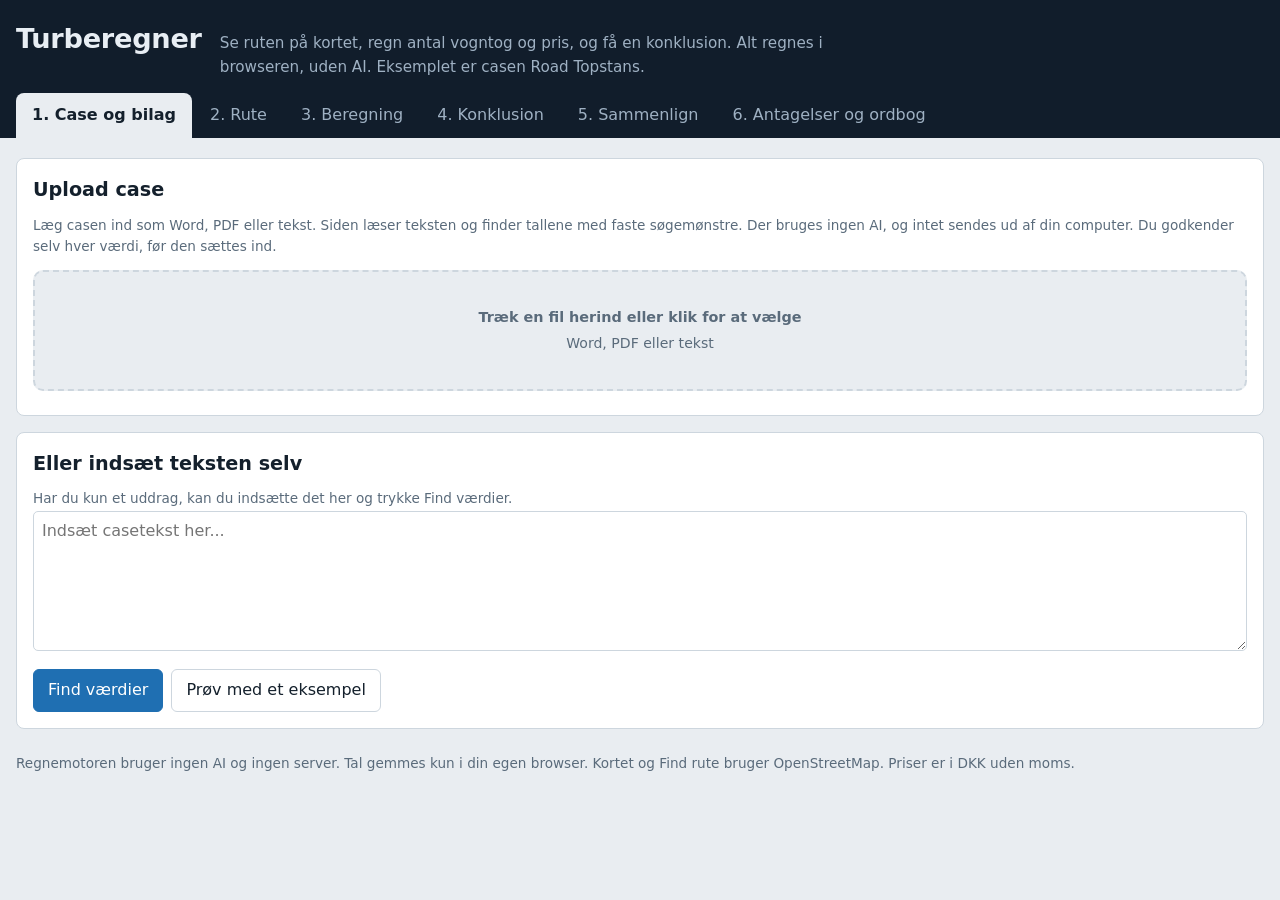
<file: turberegner/ny2/index.html>
<!DOCTYPE html>
<html lang="da">
<head>
<meta charset="utf-8">
<meta name="viewport" content="width=device-width, initial-scale=1">
<title>Turberegner</title>
<style>
:root{
  --bg:#e9edf1; --panel:#ffffff; --ink:#14202c; --muted:#5a6b7b; --line:#cdd6de;
  --nav:#111d2b; --nav2:#1c2c3f; --navtxt:#e8eef4;
  --blue:#1f6fb2; --amber:#d98200; --warn:#a85f00; --warn-soft:#fbeed7;
  --bad:#b3261e; --bad-soft:#f9dedb; --ok:#23744a; --ok-soft:#dcf0e5; --info-soft:#dbe8f3;
  --tractor:#55636f; --trailer:#8f9ca7; --extra:#d59a2b; --payload:#1f6fb2;
}
*{box-sizing:border-box}
html{scroll-behavior:smooth}
body{margin:0;background:var(--bg);color:var(--ink);
  font:16px/1.55 "Segoe UI",system-ui,-apple-system,Roboto,sans-serif;font-variant-numeric:tabular-nums}
.top{background:var(--nav);color:var(--navtxt)}
.top .in{max-width:1280px;margin:0 auto;padding:18px 16px 0}
.brand{display:flex;flex-wrap:wrap;align-items:baseline;gap:6px 18px}
.brand h1{margin:0;font-size:1.7rem;letter-spacing:-.01em}
.brand p{margin:0;color:#9fb1c3;font-size:.95rem;max-width:70ch}
nav.tabs{display:flex;gap:2px;margin-top:14px;overflow-x:auto}
nav.tabs button{border:0;background:transparent;color:#9fb1c3;font:inherit;padding:10px 16px;cursor:pointer;
  border-radius:8px 8px 0 0;white-space:nowrap}
nav.tabs button:hover{color:#fff}
nav.tabs button[aria-selected="true"]{background:var(--bg);color:var(--ink);font-weight:600}
.wrap{max-width:1280px;margin:0 auto;padding:20px 16px 60px}
section[hidden]{display:none}
h2{font-size:1.2rem;margin:0 0 10px}
h3{font-size:1rem;margin:18px 0 6px}
button,.btn{font:inherit;cursor:pointer;border:1px solid var(--line);background:var(--panel);color:var(--ink);padding:8px 14px;border-radius:6px}
button:hover{border-color:var(--blue)}
button.primary{background:var(--blue);color:#fff;border-color:var(--blue)}
button:focus-visible,input:focus-visible,select:focus-visible,textarea:focus-visible{outline:3px solid var(--blue);outline-offset:1px}
.panel{background:var(--panel);border:1px solid var(--line);border-radius:8px;padding:16px}
.muted{color:var(--muted)}
.small{font-size:.85rem}
.actions{display:flex;gap:8px;flex-wrap:wrap;margin-bottom:14px}

/* rute */
.rutegrid{display:grid;grid-template-columns:minmax(0,1.7fr) minmax(280px,1fr);gap:16px;align-items:start}
#kort{height:520px;border-radius:8px;border:1px solid var(--line);background:#dfe6ec;overflow:hidden}
.rute{border:1px solid var(--line);border-left:6px solid var(--blue);border-radius:6px;padding:10px 12px;margin-bottom:10px;background:var(--panel)}
.rute h3{margin:0 0 2px;font-size:1.02rem}
.rute .tal{display:flex;flex-wrap:wrap;gap:2px 16px;font-size:.92rem}
.rute .tal b{font-weight:700}
.rute button{margin-top:8px;padding:4px 10px;font-size:.85rem}
.rute.aktiv{box-shadow:0 0 0 2px var(--blue) inset}
.find{display:grid;grid-template-columns:1fr 1fr;gap:8px;margin-top:6px}
.find button{grid-column:1 / -1}

/* kort */
.cards{display:grid;grid-template-columns:repeat(auto-fit,minmax(min(100%,400px),1fr));gap:16px;align-items:start}
.card{background:var(--panel);border:1px solid var(--line);border-radius:8px;padding:16px;border-top:5px solid var(--blue)}
.cardhead{display:flex;gap:8px;align-items:center;margin-bottom:4px}
.cardhead input.name{flex:1;font-size:1.15rem;font-weight:600;border:0;border-bottom:2px solid var(--line);background:transparent;color:var(--ink);padding:4px 0;text-align:left}
fieldset{border:0;padding:0;margin:14px 0 0}
legend{font-weight:600;padding:0;margin-bottom:6px}
.grid{display:grid;grid-template-columns:1fr 1fr;gap:10px 12px}
label{display:block;font-size:.9rem;color:var(--muted)}
label span.h{display:block;font-size:.78rem}
input[type=text],select,textarea{width:100%;font:inherit;padding:7px 8px;border:1px solid var(--line);border-radius:5px;background:var(--panel);color:var(--ink);margin-top:2px}
input[type=text]{text-align:right}
input[aria-invalid="true"]{border-color:var(--bad);background:var(--bad-soft)}
textarea{min-height:60px}
.result{margin-top:16px;border-top:2px solid var(--ink);padding-top:12px}
.big{display:flex;flex-wrap:wrap;gap:8px 22px;margin-bottom:10px}
.big .n{font-size:1.9rem;font-weight:700;line-height:1.1}
.big .l{font-size:.85rem;color:var(--muted)}
.bar{display:flex;height:34px;border-radius:5px;overflow:hidden;border:1px solid var(--line);margin:8px 0 6px}
.bar div{height:100%}
.legend{display:flex;flex-wrap:wrap;gap:4px 14px;font-size:.82rem;color:var(--muted)}
.legend i{display:inline-block;width:10px;height:10px;border-radius:2px;margin-right:5px}
.msgs{margin:12px 0 0;padding:0;list-style:none;display:grid;gap:6px}
.msgs li{padding:8px 10px;border-radius:5px;font-size:.92rem;border-left:4px solid}
.msgs .fejl{background:var(--bad-soft);border-color:var(--bad)}
.msgs .advarsel{background:var(--warn-soft);border-color:var(--warn)}
.msgs .info{background:var(--info-soft);border-color:var(--blue)}
.msgs .ok{background:var(--ok-soft);border-color:var(--ok)}
details{margin-top:12px}summary{cursor:pointer;font-weight:600}
table{border-collapse:collapse;width:100%}
th,td{padding:7px 10px;border-bottom:1px solid var(--line);text-align:right;vertical-align:top}
th:first-child,td:first-child{text-align:left}
thead th{font-weight:600;color:var(--muted);font-size:.9rem}
td.best{background:var(--ok-soft);font-weight:600}
.steps td:nth-child(2){text-align:left;color:var(--muted);font-size:.88rem}
.steps td:last-child{font-weight:600;white-space:nowrap}
.scroll{overflow-x:auto}

/* case */
.drop{display:block;border:2px dashed var(--line);border-radius:10px;padding:34px 16px;text-align:center;cursor:pointer;background:var(--bg);font-weight:600}
.drop:hover,.drop.over{border-color:var(--blue);background:var(--info-soft)}
.drop span{display:block;font-weight:400;color:var(--muted);font-size:.88rem;margin-top:4px}
.ordre{border:1px solid var(--line);border-left:6px solid var(--blue);border-radius:6px;padding:10px 12px;margin-bottom:12px;background:var(--panel)}
.ordre h3{margin:0 0 6px;display:flex;gap:8px;align-items:center;font-size:1.05rem}
.ordre table td:nth-child(3){text-align:left;color:var(--muted);font-size:.82rem}
.pill{display:inline-block;background:var(--info-soft);border-radius:10px;padding:0 8px;font-size:.8rem;font-weight:400}
/* sammenlign */
.bars{display:grid;gap:10px;margin:8px 0 4px}
.barrow{display:grid;grid-template-columns:minmax(120px,240px) 1fr;gap:10px;align-items:center}
.barrow .track{background:#e3e9ee;border-radius:4px;height:26px;position:relative}
.barrow .fill{height:100%;border-radius:4px;background:var(--blue)}
.barrow .fill.fejl{background:var(--bad)}
.barrow .fill.best{background:var(--ok)}
.barrow .v{position:absolute;right:6px;top:3px;line-height:20px;padding:0 8px;border-radius:3px;font-size:.85rem;font-weight:600;color:var(--ink);background:rgba(255,255,255,.92)}

/* konklusion */
.konk{max-width:860px}
.konk h2{margin-top:24px;border-bottom:2px solid var(--ink);padding-bottom:4px}
.konk h2:first-of-type{margin-top:0}
.konk p{margin:8px 0}
.konk .anbef{background:var(--ok-soft);border-left:5px solid var(--ok);padding:10px 14px;border-radius:5px;font-weight:600}
dl.gl dt{font-weight:600;margin-top:8px}dl.gl dd{margin:0;color:var(--muted)}
ol.ant{padding-left:20px}
.foot{margin-top:24px;color:var(--muted);font-size:.85rem}
@media (max-width:900px){.rutegrid{grid-template-columns:1fr}#kort{height:380px}}
@media (max-width:480px){.grid{grid-template-columns:1fr}.find{grid-template-columns:1fr}}
@media print{.top,.actions,button{display:none}body{background:#fff}section[hidden]{display:block}}
</style>
</head>
<body>
<header class="top"><div class="in">
  <div class="brand"><h1>Turberegner</h1>
    <p>Se ruten på kortet, regn antal vogntog og pris, og få en konklusion. Alt regnes i browseren, uden AI. Eksemplet er casen Road Topstans.</p></div>
  <nav class="tabs" role="tablist" aria-label="Faner">
    <button role="tab" data-fane="case" aria-selected="true">1. Case og bilag</button>
    <button role="tab" data-fane="rute" aria-selected="false">2. Rute</button>
    <button role="tab" data-fane="beregning" aria-selected="false">3. Beregning</button>
    <button role="tab" data-fane="konklusion" aria-selected="false">4. Konklusion</button>
    <button role="tab" data-fane="sammenlign" aria-selected="false">5. Sammenlign</button>
    <button role="tab" data-fane="ordbog" aria-selected="false">6. Antagelser og ordbog</button>
  </nav>
</div></header>

<div class="wrap">
<section id="fane-case" role="tabpanel">
  <div class="panel" style="margin-bottom:16px">
    <h2>Upload case</h2>
    <p class="muted small" style="margin-top:0">Læg casen ind som Word, PDF eller tekst. Siden læser teksten og finder tallene med faste søgemønstre. Der bruges ingen AI, og intet sendes ud af din computer. Du godkender selv hver værdi, før den sættes ind.</p>
    <label class="drop" for="filinput" id="drop">Træk en fil herind eller klik for at vælge<span>Word, PDF eller tekst</span></label>
    <input type="file" id="filinput" accept=".docx,.pdf,.txt,.csv" hidden>
    <p id="filstatus" role="status" class="small muted" style="margin:8px 0 0"></p>
  </div>
  <div class="panel" style="margin-bottom:16px">
    <h2>Eller indsæt teksten selv</h2>
    <label for="casetekst" class="small">Har du kun et uddrag, kan du indsætte det her og trykke Find værdier.</label>
    <textarea id="casetekst" placeholder="Indsæt casetekst her..." style="min-height:140px;text-align:left"></textarea>
    <div class="actions" style="margin:10px 0 0"><button class="primary" id="findvaerdier">Find værdier</button><button id="proev">Prøv med et eksempel</button></div>
  </div>
  <div id="fundpanel"></div>
</section>

<section id="fane-rute" role="tabpanel" hidden>
  <div class="rutegrid">
    <div><div id="kort" aria-label="Kort over ruterne"></div>
      <p class="muted small" style="margin-top:6px">Kortet viser almindelig bilrute fra OpenStreetMap. Det tager ikke højde for vægtgrænser, lastbilforbud eller færger. Afstanden i beregningen er den, du selv skriver, fx fra casen.</p></div>
    <aside>
      <h2>Ruter</h2>
      <div id="rutepanel"></div>
      <div class="panel">
        <h3 style="margin-top:0">Find en ny rute</h3>
        <div class="find">
          <label>Fra<input type="text" id="fra" value="" placeholder="fx Aarhus" style="text-align:left"></label>
          <label>Til<input type="text" id="til" value="" placeholder="fx Hamburg" style="text-align:left"></label>
          <button class="primary" id="find">Find rute</button>
        </div>
        <p class="small muted" id="findstatus" role="status" style="margin:8px 0 0">Stednavnene sendes til OpenStreetMap. Ruten bliver til en ny beregning.</p>
      </div>
    </aside>
  </div>
</section>

<section id="fane-beregning" role="tabpanel" hidden>
  <div class="actions">
    <button class="primary" id="add-lastbil">Ny rute (lastbil)</button>
    <button id="add-container">Ny rute (container og pram)</button>
    <button id="reset">Nulstil til eksempler</button>
  </div>
  <div class="cards" id="cards"></div>
</section>

<section id="fane-konklusion" role="tabpanel" hidden>
  <div class="actions"><button class="primary" id="kopi">Kopiér konklusion</button><span class="small muted" id="kopistatus" role="status"></span></div>
  <div class="panel konk" id="konk"></div>
</section>

<section id="fane-sammenlign" role="tabpanel" hidden>
  <div class="panel" style="margin-bottom:16px"><h2>Samlet pris</h2><div class="bars" id="bars"></div></div>
  <div class="panel scroll" style="margin-bottom:16px"><h2>Tabel</h2><div id="cmp"></div></div>
  <div class="panel scroll"><h2>Euro-normer, udslip fra motoren</h2><div id="euro"></div></div>
</section>

<section id="fane-ordbog" role="tabpanel" hidden>
  <div class="cards">
    <div class="panel"><h2>Antagelser</h2><p class="muted" style="margin-top:0">Det her regner værktøjet med, fordi casen ikke svarer på det.</p><ol class="ant" id="ant"></ol></div>
    <div class="panel"><h2>Hvad betyder ordene</h2>
      <dl class="gl">
        <dt>Egenvægt</dt><dd>Hvad trækkeren eller traileren vejer, når den er tom.</dd>
        <dt>Nyttelast</dt><dd>Det godset må veje. Vægtgrænsen minus trækkerens og trailerens egenvægt.</dd>
        <dt>Trækker</dt><dd>Lastbilen der trækker traileren. Trækker og trailer sammen er et vogntog.</dd>
        <dt>Chassis</dt><dd>En åben trailer uden sider og tag. Godset skal dækkes, hvis det ikke må blive vådt.</dd>
        <dt>Euro-klasse</dt><dd>Hvor rene motorerne er. Euro 4 udleder mindre end Euro 2 og 3.</dd>
        <dt>Maut</dt><dd>Vejafgift pr. kilometer på de tyske motorveje. Prisen afhænger af Euro-klasse og antal aksler.</dd>
        <dt>Olietillæg</dt><dd>Procent som transportøren lægger oven i kilometerprisen, når dieselprisen stiger.</dd>
        <dt>Læs</dt><dd>Ét vogntog på én tur.</dd>
      </dl></div>
  </div>
</section>
<p class="foot">Regnemotoren bruger ingen AI og ingen server. Tal gemmes kun i din egen browser. Kortet og Find rute bruger OpenStreetMap. Priser er i DKK uden moms.</p>
</div>

<script src="rutedata.js"></script>
<script src="kort.js"></script>
<script src="casefil.js"></script>
<script>
(function (root) {
  'use strict';
  /* ===================== REGNEMOTOR (ren, uden DOM) ===================== */
  var MAUT = { '2-3': { kort: 0.82, lang: 0.89 }, '4-5': { kort: 0.67, lang: 0.74 } };
  var FLAADE = { 2: 48, 3: 192, 4: 18 };
  var TRAILERE = {
    chassis3:  { navn: 'Chassis, 3 aksler',       egen: 5.1, aks: 3, b: 2.4, l: 13.6, aaben: true },
    gardin2:   { navn: 'Gardintrailer, 2 aksler', egen: 6.2, aks: 2, b: 2.4, l: 13.6 },
    gardin3:   { navn: 'Gardintrailer, 3 aksler', egen: 6.8, aks: 3, b: 2.4, l: 13.6 },
    kasse2:    { navn: 'Kassetrailer, 2 aksler',  egen: 7.8, aks: 2, b: 2.4, l: 13.6 },
    kasse3:    { navn: 'Kassetrailer, 3 aksler',  egen: 8.6, aks: 3, b: 2.4, l: 13.6 },
    koele2:    { navn: 'Køletrailer, 2 aksler',   egen: 8.2, aks: 2, b: 2.4, l: 13.2 },
    koele3:    { navn: 'Køletrailer, 3 aksler',   egen: 8.8, aks: 3, b: 2.4, l: 13.2 }
  };

  function r2(x) { return Math.round((x + Number.EPSILON) * 100) / 100; }
  function r6(x) { return Math.round((x + Number.EPSILON) * 1e6) / 1e6; }
  function num(x) { x = Number(x); return isFinite(x) ? x : 0; }

  function vaegtgraenseFor(aksler) { return aksler >= 5 ? 40 : (aksler === 4 ? 36 : null); }
  function mautSatsFor(euro, aksler) {
    var k = Number(euro) >= 4 ? '4-5' : '2-3';
    return aksler >= 4 ? MAUT[k].lang : MAUT[k].kort;
  }

  function lastbilStandard(o) {
    var s = {
      type: 'lastbil', navn: 'Ny rute', notat: '',
      tonnage: 100, pladeVaegt: 0, pladeB: 0, pladeL: 0,
      trailerType: 'chassis3', traekEgen: 7.4, trailEgen: 5.1, traekAks: 2, trailAks: 3,
      trailB: 2.4, trailL: 13.6, euro: 3, graense: 40, ekstra: 0, tilgaengelig: FLAADE[3],
      afstand: 1000, kmPris: 7.4, olie: 16, mautKm: 0, mautSats: 0.89
    };
    for (var k in o) s[k] = o[k];
    return s;
  }
  function containerStandard(o) {
    var s = {
      type: 'container', navn: 'Ny rute (container)', notat: '',
      tonnage: 100, contNyttelast: 25.4, contPris: 11600, transitDage: 21,
      intervalDage: 2, prAfgang: 1, klarDage: 4, fristDage: 35
    };
    for (var k in o) s[k] = o[k];
    return s;
  }
  function eksempler() {
    return [
      lastbilStandard({ navn: 'Milano, lastbil', tonnage: 110, pladeVaegt: 120, pladeB: 2, pladeL: 4,
        afstand: 1452, kmPris: 7.4, olie: 16, mautKm: 0, mautSats: mautSatsFor(3, 5) }),
      lastbilStandard({ navn: 'Budapest, lastbil', tonnage: 230, pladeVaegt: 320, pladeB: 2, pladeL: 5,
        afstand: 1462, kmPris: 6.75, olie: 16, mautKm: 695, mautSats: mautSatsFor(3, 5) }),
      containerStandard({ navn: 'Budapest, container og flodpram', tonnage: 230 })
    ];
  }

  var NAVNE = { tonnage: 'Godsets vægt', graense: 'Vægtgrænse', traekEgen: 'Trækkerens egenvægt', trailEgen: 'Trailerens egenvægt',
    afstand: 'Afstand', kmPris: 'Kilometerpris', ekstra: 'Ekstra vægt', olie: 'Olietillæg', mautKm: 'Maut, km', mautSats: 'Maut-sats',
    pladeVaegt: 'Vægt pr. plade', pladeB: 'Pladens bredde', pladeL: 'Pladens længde', trailB: 'Trailerens bredde', trailL: 'Trailerens længde',
    traekAks: 'Trækkerens aksler', trailAks: 'Trailerens aksler', contNyttelast: 'Nyttelast pr. container', contPris: 'Pris pr. container',
    transitDage: 'Transporttid', intervalDage: 'Afgang hver', prAfgang: 'Containere pr. afgang', klarDage: 'Godset klar efter', fristDage: 'Frist' };

  /* tjekker at felterne giver mening, før der regnes. Returnerer liste af fejl-tekster */
  function tjekFelter(s, positive, ikkeNegative, heltal) {
    var f = [];
    positive.forEach(function (k) {
      var v = Number(s[k]);
      if (!isFinite(v) || v <= 0) f.push(NAVNE[k] + ' skal være over 0.');
      else if (v > 1e7) f.push(NAVNE[k] + ' er urealistisk stor.');
    });
    ikkeNegative.forEach(function (k) {
      var v = Number(s[k]);
      if (!isFinite(v) || v < 0) f.push(NAVNE[k] + ' må ikke være negativ.');
      else if (v > 1e7) f.push(NAVNE[k] + ' er urealistisk stor.');
    });
    (heltal || []).forEach(function (k) {
      if (Number(s[k]) % 1 !== 0) f.push(NAVNE[k] + ' skal være et helt tal.');
    });
    return f;
  }
  function afvis(res, fejl) {
    fejl.forEach(function (t) { res.msg.push({ n: 'fejl', t: t }); });
    res.fejl = true; res.laes = null; res.tur = null; res.total = null; res.perTon = null;
    return res;
  }

  function beregnLastbil(s) {
    var trin = [], msg = [];
    var tonnage = num(s.tonnage), graense = num(s.graense), traek = num(s.traekEgen),
        trail = num(s.trailEgen), ekstra = num(s.ekstra), afstand = num(s.afstand),
        kmPris = num(s.kmPris), olie = num(s.olie), mautKm = num(s.mautKm), mautSats = num(s.mautSats);
    var aksler = num(s.traekAks) + num(s.trailAks);

    var nyt = r6(graense - traek - trail - ekstra);
    trin.push({ t: 'Nyttelast pr. læs', f: 'vægtgrænse − trækker − trailer − ekstra vægt = ' + fm(graense) + ' − ' + fm(traek) + ' − ' + fm(trail) + ' − ' + fm(ekstra), v: fm(nyt) + ' t' });

    var res = { type: 'lastbil', trin: trin, msg: msg, nyttelast: nyt, laes: null, tur: null, total: null,
      perTon: null, enhed: 'læs', fejl: false, fristOk: null };

    var tjek = tjekFelter(s, ['tonnage', 'graense', 'traekEgen', 'trailEgen', 'afstand', 'kmPris'],
      ['ekstra', 'olie', 'mautKm', 'mautSats', 'pladeVaegt', 'pladeB', 'pladeL', 'trailB', 'trailL', 'traekAks', 'trailAks']);
    if (tjek.length) { res.trin = []; res.nyttelast = undefined; return afvis(res, tjek); }
    if (nyt <= 0) {
      msg.push({ n: 'fejl', t: 'Der er ingen nyttelast tilbage (' + fm(nyt) + ' t). Vogntoget vejer for meget tomt til den vægtgrænse. Vælg en lettere trailer eller tjek grænsen.' });
      res.fejl = true; return res;
    }

    var laes = Math.ceil(r6(tonnage / nyt));
    trin.push({ t: 'Antal læs', f: 'godsets vægt ÷ nyttelast, rundet op = ' + fm(tonnage) + ' ÷ ' + fm(nyt) + ' = ' + fm(r6(tonnage / nyt), 3), v: laes + ' læs' });
    var sidste = r6(tonnage - (laes - 1) * nyt);
    trin.push({ t: 'Sidste læs', f: 'godsets vægt − fulde læs × nyttelast', v: fm(sidste) + ' t' });

    var km = r2(afstand * kmPris);
    var olieKr = r2(km * olie / 100);
    var maut = r2(mautKm * mautSats);
    var tur = r2(km + olieKr + maut);
    trin.push({ t: 'Kilometerpris', f: fm(afstand, 0) + ' km × ' + fm(kmPris) + ' kr', v: fk(km) });
    trin.push({ t: 'Olietillæg', f: fm(olie) + ' % af kilometerprisen', v: fk(olieKr) });
    trin.push({ t: 'Maut', f: fm(mautKm, 0) + ' km × ' + fm(mautSats) + ' kr', v: fk(maut) });
    trin.push({ t: 'Pris pr. tur', f: 'kilometerpris + olietillæg + Maut (rundet til øre)', v: fk(tur) });
    var total = r2(laes * tur);
    trin.push({ t: 'Samlet pris', f: laes + ' læs × ' + fk(tur), v: fk(total) });

    res.laes = laes; res.tur = tur; res.total = total; res.perTon = r2(total / tonnage);
    res.sidste = sidste; res.km = km; res.olieKr = olieKr; res.maut = maut;

    /* luft i vægten */
    var luft = r6(nyt - tonnage / laes);
    res.luft = luft;
    if (luft < 0.05) {
      msg.push({ n: 'advarsel', t: 'Næsten ingen luft i vægten (' + fm(luft) + ' t pr. læs). Hvis paller, presenning eller kæder vejer noget, skal der et ekstra læs til. Skriv deres vægt i feltet "Ekstra vægt pr. læs" og se, hvad der sker.' });
    } else {
      msg.push({ n: 'info', t: 'Der er ' + fm(luft) + ' t luft pr. læs, før der skal et læs mere til.' });
    }

    /* plader */
    var pv = num(s.pladeVaegt);
    if (pv > 0) {
      var perLaes = Math.floor(r6(nyt * 1000 / pv));
      var iAlt = Math.ceil(r6(tonnage * 1000 / pv));
      res.pladerPrLaes = perLaes; res.pladerIAlt = iAlt;
      trin.push({ t: 'Plader pr. læs', f: 'nyttelast ÷ pladevægt, rundet ned = ' + fm(nyt * 1000, 0) + ' kg ÷ ' + fm(pv, 0) + ' kg', v: perLaes + ' stk.' });
      trin.push({ t: 'Plader i alt', f: 'godsets vægt ÷ pladevægt, rundet op', v: iAlt + ' stk.' });
      var laesPlader = perLaes > 0 ? Math.ceil(iAlt / perLaes) : null;
      if (laesPlader !== null && laesPlader > laes) {
        msg.push({ n: 'advarsel', t: 'Pladerne går ikke op i hele stykker. ' + laes + ' læs bærer ' + (laes * perLaes) + ' plader, men der skal bruges ' + iAlt + '. Tæller man hele plader, bliver det ' + laesPlader + ' læs, ikke ' + laes + '.' });
      }
    }

    /* mål */
    var pb = num(s.pladeB), pl = num(s.pladeL), tb = num(s.trailB), tl = num(s.trailL);
    if (pb > 0 && pl > 0 && tb > 0 && tl > 0) {
      var passer = (pb <= tb && pl <= tl) || (pl <= tb && pb <= tl);
      msg.push(passer
        ? { n: 'ok', t: 'Pladerne (' + fm(pb) + ' × ' + fm(pl) + ' m) passer i traileren (' + fm(tb) + ' × ' + fm(tl) + ' m).' }
        : { n: 'fejl', t: 'Pladerne (' + fm(pb) + ' × ' + fm(pl) + ' m) passer ikke i traileren (' + fm(tb) + ' × ' + fm(tl) + ' m).' });
      if (!passer) res.fejl = true;
    }

    /* vægtgrænse mod aksler */
    var regel = vaegtgraenseFor(aksler);
    if (regel === null) {
      msg.push({ n: 'info', t: 'Med ' + aksler + ' aksler er grænsen ikke oplyst i casen. Tjek den selv.' });
    } else if (graense > regel) {
      msg.push({ n: 'fejl', t: aksler + ' aksler giver ' + regel + ' t. Du har sat ' + fm(graense) + ' t. Over ' + regel + ' t kræver casen en 40 fods ISO-container (44 t). Er vogntoget lovligt?' });
      res.fejl = true;
    }

    /* åben trailer */
    var tt = TRAILERE[s.trailerType];
    if (tt && tt.aaben) {
      msg.push({ n: 'advarsel', t: 'Chassis er åben. Godset må ikke blive vådt, så det skal dækkes. Presenningens vægt hører med i "Ekstra vægt pr. læs".' });
    }

    /* flåde */
    var til = num(s.tilgaengelig);
    if (til > 0) {
      msg.push(laes <= til
        ? { n: 'info', t: 'PDT har ' + til + ' trækkere i Euro-klasse ' + s.euro + '. Der skal bruges ' + laes + '.' }
        : { n: 'fejl', t: 'PDT har kun ' + til + ' trækkere i Euro-klasse ' + s.euro + '. Der skal bruges ' + laes + ' på én gang.' });
      if (laes > til) res.fejl = true;
    }
    return res;
  }

  function beregnContainer(s) {
    var trin = [], msg = [];
    var t = num(s.tonnage), cn = num(s.contNyttelast), cp = num(s.contPris), tr = num(s.transitDage),
        iv = Math.max(1, num(s.intervalDage)), pa = Math.max(1, num(s.prAfgang)), kl = num(s.klarDage), fr = num(s.fristDage);
    var res = { type: 'container', trin: trin, msg: msg, laes: null, tur: cp, total: null, perTon: null,
      enhed: 'containere', fejl: false, fristOk: null };
    var tjek = tjekFelter(s, ['tonnage', 'contNyttelast', 'contPris', 'fristDage'], ['transitDage', 'klarDage'], ['prAfgang']);
    if (num(s.intervalDage) < 1) tjek.push('Afgang hver skal være mindst 1 dag.');
    if (num(s.prAfgang) < 1) tjek.push('Containere pr. afgang skal være mindst 1.');
    if (tjek.length) { res.trin = []; return afvis(res, tjek); }
    var n = Math.ceil(r6(t / cn));
    trin.push({ t: 'Antal containere', f: 'godsets vægt ÷ nyttelast pr. container, rundet op = ' + fm(t) + ' ÷ ' + fm(cn) + ' = ' + fm(r6(t / cn), 3), v: n + ' stk.' });
    var total = r2(n * cp);
    trin.push({ t: 'Samlet pris', f: n + ' × ' + fk(cp), v: fk(total) });
    var afgange = Math.ceil(n / pa);
    var sidsteAfg = kl + (afgange - 1) * iv;
    var ankomst = sidsteAfg + tr;
    trin.push({ t: 'Antal afgange', f: n + ' containere ÷ ' + pa + ' pr. afgang, rundet op', v: afgange + ' afgange' });
    trin.push({ t: 'Sidste afgang', f: 'klar efter ' + kl + ' dage + ' + (afgange - 1) + ' × ' + iv + ' dage', v: 'dag ' + sidsteAfg });
    trin.push({ t: 'Sidste container fremme', f: 'sidste afgang + ' + tr + ' dages transport', v: 'dag ' + ankomst });
    var mulige = Math.max(0, Math.floor((fr - tr - kl) / iv) + 1);
    var maxTon = r2(mulige * pa * cn);
    trin.push({ t: 'Mest muligt inden fristen', f: mulige + ' afgange × ' + pa + ' × ' + fm(cn) + ' t', v: fm(maxTon) + ' t' });
    res.laes = n; res.total = total; res.perTon = r2(total / t); res.ankomst = ankomst; res.maxTon = maxTon;
    res.fristOk = ankomst <= fr;
    if (res.fristOk) {
      msg.push({ n: 'ok', t: 'Sidste container er fremme dag ' + ankomst + ', og fristen er dag ' + fr + '.' });
    } else {
      msg.push({ n: 'fejl', t: 'For sent. Sidste container er fremme dag ' + ankomst + ', men fristen er dag ' + fr + '. Inden fristen kan der højst nå ' + fm(maxTon) + ' t frem, og der skal bruges ' + fm(t) + ' t.' });
      res.fejl = true;
    }
    return res;
  }

  function beregn(s) { return s.type === 'container' ? beregnContainer(s) : beregnLastbil(s); }

  /* formatering */
  function fm(x, d) {
    d = (d === undefined) ? 2 : d;
    return Number(x).toLocaleString('da-DK', { minimumFractionDigits: d, maximumFractionDigits: d });
  }
  function fk(x) { return fm(x, 2) + ' kr'; }

  /* tal-læsning: 7,4 og 7.4 og 1.452 og 1.452,50 */
  function parseTal(str) {
    var t = String(str).trim().replace(/\s/g, '');
    if (t === '') return 0;
    if (t.indexOf(',') >= 0) t = t.replace(/\./g, '').replace(',', '.');
    else if (/^-?\d{1,3}(\.\d{3})+$/.test(t)) t = t.replace(/\./g, '');
    if (!/^-?\d+(\.\d+)?$/.test(t)) return 0;
    var n = parseFloat(t);
    return isFinite(n) ? n : 0;
  }
  /* er teksten et læsbart tal? (tom tæller ikke som fejl) */
  function erTal(str) {
    var t = String(str).trim().replace(/\s/g, '');
    if (t === '') return true;
    if (t.indexOf(',') >= 0) t = t.replace(/\./g, '').replace(',', '.');
    else if (/^-?\d{1,3}(\.\d{3})+$/.test(t)) t = t.replace(/\./g, '');
    return /^-?\d+(\.\d+)?$/.test(t);
  }
  function tilInput(n) { return String(n).replace('.', ','); }

  var API = { beregn: beregn, beregnLastbil: beregnLastbil, beregnContainer: beregnContainer,
    lastbilStandard: lastbilStandard, containerStandard: containerStandard, eksempler: eksempler,
    mautSatsFor: mautSatsFor, vaegtgraenseFor: vaegtgraenseFor, parseTal: parseTal, erTal: erTal,
    TRAILERE: TRAILERE, FLAADE: FLAADE, MAUT: MAUT };
  root.Turberegner = API;
  if (typeof module !== 'undefined' && module.exports) module.exports = API;





  if (typeof document === 'undefined') return;

  /* ===================== NYE DATA ===================== */
  var EMISSIONER = {
    2: { NOx: 7.0, HC: 1.10, CO: 4.0, PM: 0.15 },
    3: { NOx: 5.0, HC: 0.66, CO: 2.1, PM: 0.10 },
    4: { NOx: 3.5, HC: 0.46, CO: 1.5, PM: 0.02 }
  };
  var STOFNAVN = { NOx: 'Kvælstofilter (NOx)', HC: 'Kulbrinter (HC)', CO: 'Kulmonoxid (CO)', PM: 'Partikler (PM)' };
  var FLAADE_I_ALT = 258;
  var FARVER = { milano: '#1f6fb2', budapest: '#d98200' };
  var EKSTRA_FARVER = ['#7b3fa0', '#2a8f6d', '#c2410c', '#0f766e', '#9d174d'];

  /* ===================== TILSTAND ===================== */
  var KEY = 'turberegner.v2';
  var state, ui = { fane: 'case', valgt: null };
  function startTilstand() {
    var s = eksempler();
    s[0].ruteId = 'milano'; s[1].ruteId = 'budapest'; s[2].ruteId = 'budapest';
    return s;
  }
  function gem() { try { localStorage.setItem(KEY, JSON.stringify(state)); } catch (e) {} }
  function hent() {
    try { var r = localStorage.getItem(KEY); if (r) { var p = JSON.parse(r); if (Array.isArray(p) && p.length) return p; } } catch (e) {}
    return startTilstand();
  }
  state = hent();

  function esc(x) { return String(x).replace(/[&<>"]/g, function (c) { return { '&': '&amp;', '<': '&lt;', '>': '&gt;', '"': '&quot;' }[c]; }); }
  function tilInput(n) { return String(n).replace('.', ','); }

  /* ===================== RUTER ===================== */
  function rutedata() { return (root.Rutekort && root.Rutekort.rutedata && root.Rutekort.rutedata()) || {}; }
  function ruteFor(s) {
    if (s.rute) return s.rute;
    var d = rutedata();
    return (s.ruteId && d[s.ruteId]) ? d[s.ruteId] : null;
  }
  function ruteNøgle(s, i) { return s.ruteId || ('s' + i); }
  function farveFor(nøgle, idx) { return FARVER[nøgle] || EKSTRA_FARVER[idx % EKSTRA_FARVER.length]; }

  function unikkeRuter() {
    var set = {}, liste = [];
    state.forEach(function (s, i) {
      var r = ruteFor(s); if (!r) return;
      var k = ruteNøgle(s, i);
      if (set[k]) { set[k].scenarier.push(i); return; }
      set[k] = { id: k, navn: r.fra.navn + ' til ' + r.til.navn, r: r, scenarier: [i] };
      liste.push(set[k]);
    });
    liste.forEach(function (x, idx) { x.farve = farveFor(x.id, idx); });
    return liste;
  }

  function rutepanelHtml() {
    var liste = unikkeRuter();
    if (!liste.length) return '<p class="muted">Ingen ruter endnu. Find en rute nedenfor.</p>';
    return liste.map(function (x) {
      var caseKm = null;
      x.scenarier.forEach(function (i) { if (state[i].type === 'lastbil' && num(state[i].afstand) > 0) caseKm = num(state[i].afstand); });
      var h = '<div class="rute' + (ui.valgt === x.id ? ' aktiv' : '') + '" style="border-left-color:' + x.farve + '"><h3>' + esc(x.navn) + '</h3><div class="tal">';
      h += '<span>Kortet <b>' + fm(x.r.km, 0) + ' km</b></span>';
      if (x.r.timer) h += '<span>Køretid <b>' + fm(x.r.timer, 1) + ' t</b> i bil</span>';
      if (caseKm !== null) {
        var diff = caseKm - x.r.km, pct = x.r.km ? diff / x.r.km * 100 : 0;
        h += '<span>I beregningen <b>' + fm(caseKm, 0) + ' km</b></span>';
        h += '<span class="muted">Forskel ' + (diff >= 0 ? '+' : '') + fm(diff, 0) + ' km, ' + fm(pct, 1) + ' %</span>';
      }
      h += '</div><button data-rute="' + esc(x.id) + '">Vis på kortet</button></div>';
      return h;
    }).join('');
  }

  var kortKlar = null;
  function tegnKort() {
    if (!root.Rutekort) {
      document.getElementById('kort').innerHTML = '<p style="padding:16px">Kortet kunne ikke indlæses. Beregningen virker stadig.</p>';
      return;
    }
    if (!kortKlar) {
      try { kortKlar = Promise.resolve(root.Rutekort.init(document.getElementById('kort'))); }
      catch (e) { kortKlar = Promise.resolve(); }
    }
    kortKlar.then(function () {
      var liste = unikkeRuter().map(function (x) {
        return { id: x.id, navn: x.navn, fra: x.r.fra, til: x.r.til, linje: x.r.linje, farve: x.farve,
          km: x.r.km, timer: x.r.timer, fremhaev: ui.valgt === x.id };
      });
      try { root.Rutekort.tegn(liste); } catch (e) {}
    });
  }

  /* ===================== BEREGNING (kort) ===================== */
  var G_LASTBIL = [
    { g: 'Godset', f: [['tonnage', 'Godsets vægt (ton)', ''], ['pladeVaegt', 'Vægt pr. plade (kg)', 'Tom = ingen plade-tjek'],
      ['pladeB', 'Plade, bredde (m)', ''], ['pladeL', 'Plade, længde (m)', '']] },
    { g: 'Materiel', f: [['trailerType', 'Trailertype', '', 'select-trailer'], ['euro', 'Euro-klasse på trækkeren', '', 'select-euro'],
      ['traekEgen', 'Trækker, egenvægt (ton)', 'Vægt tom'], ['trailEgen', 'Trailer, egenvægt (ton)', 'Vægt tom'],
      ['traekAks', 'Trækker, aksler', ''], ['trailAks', 'Trailer, aksler', ''],
      ['trailB', 'Trailer indvendig bredde (m)', ''], ['trailL', 'Trailer indvendig længde (m)', ''],
      ['graense', 'Vægtgrænse (ton)', 'Hele vogntoget med last. Sættes efter aksler'],
      ['ekstra', 'Ekstra vægt pr. læs (ton)', 'Paller, presenning, kæder'],
      ['tilgaengelig', 'Trækkere til rådighed', 'Sættes efter Euro-klasse']] },
    { g: 'Pris', f: [['afstand', 'Afstand (km)', ''], ['kmPris', 'Kilometerpris (kr)', ''], ['olie', 'Olietillæg (%)', 'Oveni kilometerprisen'],
      ['mautKm', 'Maut, km', 'Km på tyske motorveje'], ['mautSats', 'Maut-sats (kr pr. km)', 'Sættes efter Euro og aksler']] }
  ];
  var G_CONTAINER = [
    { g: 'Godset', f: [['tonnage', 'Godsets vægt (ton)', ''], ['contNyttelast', 'Nyttelast pr. container (ton)', '']] },
    { g: 'Pris og tid', f: [['contPris', 'Pris pr. container (kr)', ''], ['transitDage', 'Transporttid (dage)', 'Fra afgang til fremme'],
      ['intervalDage', 'Afgang hver (dage)', ''], ['prAfgang', 'Containere pr. afgang', 'Casen siger det ikke. Standard er 1'],
      ['klarDage', 'Godset klar efter (dage)', ''], ['fristDage', 'Frist (dage)', '5 uger = 35 dage']] }
  ];

  function feltHtml(s, i, def) {
    var k = def[0], h = def[2] ? '<span class="h">' + esc(def[2]) + '</span>' : '', id = 'f' + i + '-' + k, ctrl;
    if (def[3] === 'select-trailer') {
      ctrl = '<select id="' + id + '" data-k="trailerType">';
      Object.keys(TRAILERE).forEach(function (t) { ctrl += '<option value="' + t + '"' + (s.trailerType === t ? ' selected' : '') + '>' + esc(TRAILERE[t].navn) + '</option>'; });
      ctrl += '<option value="egen"' + (s.trailerType === 'egen' ? ' selected' : '') + '>Egen trailer</option></select>';
    } else if (def[3] === 'select-euro') {
      ctrl = '<select id="' + id + '" data-k="euro">' + [2, 3, 4].map(function (e) { return '<option value="' + e + '"' + (Number(s.euro) === e ? ' selected' : '') + '>Euro ' + e + '</option>'; }).join('') + '</select>';
    } else {
      ctrl = '<input type="text" inputmode="decimal" autocomplete="off" id="' + id + '" data-k="' + k + '" value="' + esc(tilInput(s[k])) + '">';
    }
    return '<label for="' + id + '">' + esc(def[1]) + h + ctrl + '</label>';
  }

  function kortHtml(s, i) {
    var groups = s.type === 'container' ? G_CONTAINER : G_LASTBIL;
    var liste = unikkeRuter(), farve = 'var(--blue)';
    liste.forEach(function (x) { if (x.scenarier.indexOf(i) >= 0) farve = x.farve; });
    var h = '<article class="card" data-i="' + i + '" style="border-top-color:' + farve + '" aria-label="' + esc(s.navn) + '">' +
      '<div class="cardhead"><input class="name" type="text" data-k="navn" aria-label="Navn på ruten" value="' + esc(s.navn) + '">' +
      '<button data-act="slet" aria-label="Slet ruten">Slet</button></div>';
    groups.forEach(function (gr) {
      h += '<fieldset><legend>' + gr.g + '</legend><div class="grid">';
      gr.f.forEach(function (d) { h += feltHtml(s, i, d); });
      h += '</div></fieldset>';
    });
    h += '<div data-out></div>';
    h += '<label style="margin-top:14px" for="n' + i + '">Egne antagelser til denne rute<textarea id="n' + i + '" data-k="notat">' + esc(s.notat || '') + '</textarea></label></article>';
    return h;
  }

  function barHtml(s, r) {
    var g = num(s.graense); if (g <= 0 || r.nyttelast === undefined) return '';
    var seg = [['t1', 'Trækker', num(s.traekEgen), 'var(--tractor)'], ['t2', 'Trailer', num(s.trailEgen), 'var(--trailer)'],
      ['t3', 'Ekstra', num(s.ekstra), 'var(--extra)'], ['t4', 'Nyttelast', Math.max(0, r.nyttelast), 'var(--payload)']];
    var bar = '<div class="bar" role="img" aria-label="Vægtfordeling af ' + fm(g) + ' ton">', leg = '<div class="legend">';
    seg.forEach(function (x) {
      if (x[2] <= 0) return;
      bar += '<div style="background:' + x[3] + ';width:' + Math.min(100, x[2] / g * 100) + '%" title="' + x[1] + ' ' + fm(x[2]) + ' t"></div>';
      leg += '<span><i style="background:' + x[3] + '"></i>' + x[1] + ' ' + fm(x[2]) + ' t</span>';
    });
    return bar + '</div>' + leg + '</div>';
  }

  function udHtml(s) {
    var r = beregn(s), h = '<div class="result">';
    if (r.laes !== null) {
      h += '<div class="big"><div><div class="n">' + r.laes + '</div><div class="l">' + (r.enhed === 'containere' ? 'containere' : 'læs (vogntog)') + '</div></div>' +
        '<div><div class="n">' + fk(r.total) + '</div><div class="l">samlet pris</div></div>' +
        '<div><div class="n" style="font-size:1.3rem">' + fk(r.tur) + '</div><div class="l">' + (r.enhed === 'containere' ? 'pr. container' : 'pr. tur') + '</div></div>' +
        '<div><div class="n" style="font-size:1.3rem">' + fk(r.perTon) + '</div><div class="l">pr. ton</div></div></div>';
    }
    if (s.type !== 'container') h += barHtml(s, r);
    if (r.msg.length) h += '<ul class="msgs">' + r.msg.map(function (m) { return '<li class="' + m.n + '">' + esc(m.t) + '</li>'; }).join('') + '</ul>';
    h += '<details open><summary>Mellemregninger</summary><div class="scroll"><table class="steps"><tbody>' +
      r.trin.map(function (t) { return '<tr><td>' + esc(t.t) + '</td><td>' + esc(t.f) + '</td><td>' + esc(t.v) + '</td></tr>'; }).join('') +
      '</tbody></table></div></details></div>';
    return h;
  }

  /* ===================== SAMMENLIGN ===================== */
  function sammenligningHtml() {
    var rs = state.map(function (s) { return beregn(s); }), bedst = billigst(rs);
    var h = '<table><thead><tr><th>Rute</th><th>Antal</th><th>Pris pr. enhed</th><th>Samlet pris</th><th>Pris pr. ton</th><th>Status</th></tr></thead><tbody>';
    state.forEach(function (s, i) {
      var r = rs[i], cls = i === bedst ? ' class="best"' : '';
      var fejl = r.msg.filter(function (m) { return m.n === 'fejl'; }).length, adv = r.msg.filter(function (m) { return m.n === 'advarsel'; }).length;
      var status = fejl ? fejl + ' fejl' : (adv ? adv + (adv === 1 ? ' advarsel' : ' advarsler') : 'ok');
      if (i === bedst) status += ', billigst uden fejl';
      h += '<tr><td>' + esc(s.navn) + '</td><td>' + (r.laes === null ? '–' : r.laes + ' ' + (r.enhed === 'containere' ? 'containere' : 'læs')) + '</td>' +
        '<td>' + (r.tur === null ? '–' : fk(r.tur)) + '</td><td' + cls + '>' + (r.total === null ? '–' : fk(r.total)) + '</td>' +
        '<td>' + (r.perTon === null ? '–' : fk(r.perTon)) + '</td><td>' + esc(status) + '</td></tr>';
    });
    return h + '</tbody></table>';
  }
  function billigst(rs) {
    var b = -1;
    rs.forEach(function (r, i) { if (!r.fejl && r.total !== null && (b < 0 || r.total < rs[b].total)) b = i; });
    return b;
  }
  function stolperHtml() {
    var rs = state.map(function (s) { return beregn(s); }), bedst = billigst(rs), max = 0;
    rs.forEach(function (r) { if (r.total !== null && r.total > max) max = r.total; });
    return state.map(function (s, i) {
      var r = rs[i]; if (r.total === null) return '<div class="barrow"><div>' + esc(s.navn) + '</div><div class="muted small">Kan ikke regnes</div></div>';
      var cls = r.fejl ? 'fejl' : (i === bedst ? 'best' : '');
      return '<div class="barrow"><div>' + esc(s.navn) + '</div><div class="track"><div class="fill ' + cls + '" style="width:' + (max ? r.total / max * 100 : 0) + '%"></div><span class="v">' + fk(r.total) + '</span></div></div>';
    }).join('') + '<p class="small muted" style="margin:6px 0 0">Grøn er billigst uden fejl. Rød har en fejl, fx at fristen ikke holder.</p>';
  }
  function euroHtml() {
    var stoffer = Object.keys(STOFNAVN);
    var h = '<table><thead><tr><th>Udslip, g pr. kWh</th><th>Euro 2</th><th>Euro 3</th><th>Euro 4</th><th>Euro 4 mod Euro 3</th><th>Euro 4 mod Euro 2</th></tr></thead><tbody>';
    stoffer.forEach(function (k) {
      var a = EMISSIONER[2][k], b = EMISSIONER[3][k], c = EMISSIONER[4][k];
      h += '<tr><td>' + STOFNAVN[k] + '</td><td>' + fm(a) + '</td><td>' + fm(b) + '</td><td>' + fm(c) + '</td><td>−' + fm((1 - c / b) * 100, 0) + ' %</td><td>−' + fm((1 - c / a) * 100, 0) + ' %</td></tr>';
    });
    return h + '</tbody></table><p class="small muted">Tallene er grænser for motoren, ikke det samlede udslip for en tur. Til det skal man kende kilometer og forbrug.</p>';
  }

  function antagelserHtml() {
    return ['Olietillægget lægges kun på kilometerprisen og ikke på Maut.',
      'Prisen pr. tur rundes til hele øre, før den ganges med antal læs.',
      'Vægtgrænsen følger akselantallet. 4 aksler er 36 t, 5 eller 6 aksler er 40 t. 44 t gælder kun med en 40 fods ISO-container.',
      'Alle læs fyldes op til nyttelasten. Det sidste læs får resten.',
      'Paller, presenning og kæder tæller kun med, hvis du skriver en ekstra vægt.',
      'Prisen gælder turen én vej. Tom retur er ikke regnet med.',
      'Maut regnes kun på de kilometer du skriver, med satsen for 4 eller flere aksler.',
      'Container: én container pr. afgang, medmindre du ændrer det. Vi regner i kalenderdage.',
      'Kortets kilometer er en almindelig bilrute. Afstanden i beregningen er den, du selv skriver.',
      'Priser er i DKK uden moms.'].map(function (t) { return '<li>' + esc(t) + '</li>'; }).join('');
  }

  /* ===================== KONKLUSION (regler, ingen AI) ===================== */
  function hvisEkstra(s, ekstra) {
    var c = Object.assign({}, s, { ekstra: ekstra });
    return beregnLastbil(c);
  }
  function konklusionData() {
    var rs = state.map(function (s, i) { return { s: s, r: beregn(s), i: i }; });
    var lastbiler = rs.filter(function (x) { return x.s.type === 'lastbil'; });
    var containere = rs.filter(function (x) { return x.s.type === 'container'; });
    var sek = [];

    /* 1. hver lastbilrute */
    lastbiler.forEach(function (x) {
      var s = x.s, r = x.r, p = [], anbefRute = null;
      var rute = ruteFor(s);
      if (r.fejl && r.laes === null) {
        p.push('Turen kan ikke regnes endnu. ' + (r.msg.filter(function (m) { return m.n === 'fejl'; })[0] || { t: '' }).t);
        sek.push({ h: s.navn, p: p }); return;
      }
      var trailer = TRAILERE[s.trailerType] ? TRAILERE[s.trailerType].navn.toLowerCase() : 'egen trailer';
      p.push('Godset er ' + fm(s.tonnage) + ' ton. Med ' + trailer + ', vægtgrænse ' + fm(s.graense) + ' ton og en trækker på ' + fm(s.traekEgen) + ' ton bliver nyttelasten ' + fm(r.nyttelast) + ' ton pr. læs. Det giver ' + r.laes + ' vogntog.');
      p.push('En tur koster ' + fk(r.tur) + ' med kilometerpris, ' + fm(s.olie, 0) + ' procent olietillæg' + (r.maut > 0 ? ' og ' + fk(r.maut) + ' i Maut' : ' og ingen Maut') + '. Samlet pris for ' + r.laes + ' ture er ' + fk(r.total) + '.');
      if (rute) p.push('Ruten er ' + fm(rute.km, 0) + ' km på kortet og ' + fm(num(s.afstand), 0) + ' km i beregningen.');
      if (r.luft !== undefined && r.luft < 0.05) {
        var h2 = hvisEkstra(s, 0.5);
        p.push('Der er næsten ingen luft i vægten. Paller, presenning og kæder vejer noget. Med 0,5 ton ekstra vægt pr. læs skal der ' + (h2.laes !== null ? h2.laes : '?') + ' vogntog til, og prisen bliver ' + (h2.total !== null ? fk(h2.total) : 'ukendt') + '.');
        if (h2.laes !== null && h2.laes > r.laes) anbefRute = 'Anbefaling: regn med ' + h2.laes + ' vogntog og ' + fk(h2.total) + ' i stedet for ' + r.laes + ' vogntog og ' + fk(r.total) + '. Papirtallet har ingen luft til paller og presenning.';
      } else if (r.luft !== undefined) {
        p.push('Der er ' + fm(r.luft) + ' ton luft pr. læs, før der skal et vogntog mere til.');
      }
      if (r.pladerPrLaes) {
        var lp = r.msg.filter(function (m) { return /hele stykker/.test(m.t); })[0];
        if (lp) p.push(lp.t);
      }
      var aaben = TRAILERE[s.trailerType] && TRAILERE[s.trailerType].aaben;
      if (aaben) p.push('Chassis er åben, så godset skal dækkes med presenning, hvis det ikke må blive vådt.');
      var til = num(s.tilgaengelig);
      if (til > 0) p.push('Der er ' + til + ' trækkere i Euro-klasse ' + s.euro + ', og der skal bruges ' + r.laes + '.');
      sek.push({ h: s.navn, p: p, anbef: anbefRute });
    });

    /* 2. sammenligning lastbil mod container */
    lastbiler.forEach(function (lb) {
      containere.forEach(function (ct) {
        if (lb.s.ruteId && ct.s.ruteId && lb.s.ruteId !== ct.s.ruteId) return;
        if (lb.r.total === null || ct.r.total === null) return;
        var p = [], diff = ct.r.total - lb.r.total, anbef;
        p.push('Lastbil koster ' + fk(lb.r.total) + ' og ' + lb.r.laes + ' vogntog. Container og pram koster ' + fk(ct.r.total) + ' og ' + ct.r.laes + ' containere. Forskellen er ' + fk(Math.abs(diff)) + ' i favør af ' + (diff > 0 ? 'lastbil' : 'container og pram') + '.');
        if (ct.r.fristOk === false) {
          p.push('Container og pram når ikke fristen. Sidste container er fremme dag ' + ct.r.ankomst + ', men fristen er dag ' + num(ct.s.fristDage) + '. Inden fristen kan højst ' + fm(ct.r.maxTon) + ' ton nå frem.');
          anbef = 'Anbefaling: ' + lb.s.navn + '. Container og pram er for langsom med den antagelse, der er sat ind.';
        } else if (diff > 0) {
          anbef = 'Anbefaling: ' + lb.s.navn + ', fordi den er ' + fk(diff) + ' billigere og fristen holder for begge.';
        } else {
          anbef = 'Anbefaling: ' + ct.s.navn + ', fordi den er ' + fk(-diff) + ' billigere og fristen holder. Tjek at containerantallet og afgangene er rigtige.';
        }
        sek.push({ h: 'Valg mellem lastbil og container', p: p, anbef: anbef });
      });
    });

    /* 3. miljø for hver lastbilrute der ikke allerede er Euro 4 */
    var miljø = [];
    lastbiler.forEach(function (x) {
      var e = Number(x.s.euro);
      if (e === 4 || !EMISSIONER[e]) return;
      var d = e === 3 ? '3' : '2';
      var stoffer = Object.keys(STOFNAVN).map(function (k) { return STOFNAVN[k] + ' falder ' + fm((1 - EMISSIONER[4][k] / EMISSIONER[e][k]) * 100, 0) + ' procent'; }).join(', ');
      var maut4 = mautSatsFor(4, num(x.s.traekAks) + num(x.s.trailAks));
      var spar = r2(num(x.s.mautKm) * (num(x.s.mautSats) - maut4));
      var t = x.s.navn + ': Hvis trækkeren skifter fra Euro ' + d + ' til Euro 4, er udslippet pr. kWh lavere. ' + stoffer + '.';
      if (spar > 0) t += ' Euro 4 har også lavere Maut. Det sparer ' + fk(spar) + ' pr. tur og ' + fk(r2(spar * x.r.laes)) + ' på alle ture.';
      miljø.push(t);
    });
    var flaadeAndel = (FLAADE[4] / FLAADE_I_ALT * 100);
    miljø.push('PDT har ' + FLAADE[4] + ' Euro 4-trækkere af ' + FLAADE_I_ALT + ', altså ' + fm(flaadeAndel, 0) + ' procent. Et krav om Euro 4 ændrer først noget, når flere trækkere er Euro 4. Tallene er grænser for motoren og ikke samlet udslip for Topstans.');
    sek.push({ h: 'Miljø og Per Hansens Euro 4-krav', p: miljø });

    /* 4. stuvning */
    var stuv = [];
    lastbiler.forEach(function (x) {
      var s = x.s, pb = num(s.pladeB), pl = num(s.pladeL), tb = num(s.trailB), tl = num(s.trailL);
      if (!(pb > 0 && pl > 0 && tb > 0 && tl > 0) || x.r.laes === null) return;
      var langs = Math.floor(tl / pl), tvaers = Math.floor(tb / pb);
      var retning = (pb <= tb && pl <= tl) ? [pb, pl, langs, tvaers] : [pl, pb, Math.floor(tl / pb), Math.floor(tb / pl)];
      var stakke = Math.max(1, retning[2] * retning[3]);
      var t = s.navn + ': Pladerne er ' + fm(pb) + ' gange ' + fm(pl) + ' m. Læg dem fladt i ' + stakke + ' ' + (stakke === 1 ? 'stak' : 'stakke') + ' på langs af traileren, som er ' + fm(tb) + ' gange ' + fm(tl) + ' m. ' + stakke + ' stakke bruger ' + fm(retning[1] * retning[2], 1) + ' m af ' + fm(tl, 1) + ' m.';
      if (x.r.pladerPrLaes) t += ' Et fuldt læs er ' + x.r.pladerPrLaes + ' plader.';
      stuv.push(t);
    });
    stuv.push('Læg palle eller strøer under og imellem stakkene, så pladerne kan løftes. Læg tykke skridsikre måtter mellem pladerne og på bunden. Spænd kæder eller bånd stramt over hver stak. Dæk hele læsset med vandafvisende presenning, og læs kun i tørt vejr eller under tag. Fordel vægten jævnt, så trykket på trækkerens sadel ikke overskrides.');
    sek.push({ h: 'Stuveinstruktioner til leverandøren', p: stuv });

    /* 5. forbehold */
    var forb = [], set = {};
    rs.forEach(function (x) {
      x.r.msg.forEach(function (m) { if ((m.n === 'advarsel' || m.n === 'fejl') && !set[m.t]) { set[m.t] = 1; forb.push(x.s.navn + ': ' + m.t); } });
    });
    if (forb.length) sek.push({ h: 'Forbehold og ting der skal tjekkes', p: forb });
    sek.push({ h: 'Hvad værktøjet ikke kan', p: ['Værktøjet er ikke en jurist eller en disponent. Det regner, hvad du taster ind, og siger hvad der følger af tallene. Du skal selv vurdere antagelserne, kilderne og hvad der er realistisk.'] });
    return sek;
  }
  function konklusionTekst() {
    return konklusionData().map(function (s) { return s.h + '\n' + s.p.join('\n') + (s.anbef ? '\n' + s.anbef : ''); }).join('\n\n');
  }
  function konklusionHtml() {
    return konklusionData().map(function (s) {
      var h = '<h2>' + esc(s.h) + '</h2>' + s.p.map(function (t) { return '<p>' + esc(t) + '</p>'; }).join('');
      if (s.anbef) h += '<p class="anbef">' + esc(s.anbef) + '</p>';
      return h;
    }).join('');
  }

  /* ===================== TEGNING ===================== */
  var cardsEl = document.getElementById('cards');
  function tegnKortene() {
    cardsEl.innerHTML = state.map(kortHtml).join('');
    Array.prototype.forEach.call(cardsEl.querySelectorAll('.card'), function (c) {
      c.querySelector('[data-out]').innerHTML = udHtml(state[c.getAttribute('data-i')]);
    });
  }
  function opdaterAfledt() {
    document.getElementById('cmp').innerHTML = sammenligningHtml();
    document.getElementById('bars').innerHTML = stolperHtml();
    document.getElementById('konk').innerHTML = konklusionHtml();
    document.getElementById('rutepanel').innerHTML = rutepanelHtml();
  }
  function tegnAlt() {
    tegnKortene(); opdaterAfledt();
    document.getElementById('euro').innerHTML = euroHtml();
    document.getElementById('ant').innerHTML = antagelserHtml();
    if (ui.fane === 'rute') tegnKort();
  }

  function visFane(id) {
    ui.fane = id;
    Array.prototype.forEach.call(document.querySelectorAll('nav.tabs button'), function (b) { b.setAttribute('aria-selected', b.getAttribute('data-fane') === id ? 'true' : 'false'); });
    ['case', 'rute', 'beregning', 'konklusion', 'sammenlign', 'ordbog'].forEach(function (f) { document.getElementById('fane-' + f).hidden = (f !== id); });
    if (id === 'rute') { try { window.dispatchEvent(new Event('resize')); } catch (e) {} setTimeout(tegnKort, 150); }
  }
  document.querySelector('nav.tabs').addEventListener('click', function (e) {
    var b = e.target.closest('button[data-fane]'); if (b) visFane(b.getAttribute('data-fane'));
  });

  /* ---- events, beregning ---- */
  function autoIndstil(s, card) {
    var aks = num(s.traekAks) + num(s.trailAks), g = vaegtgraenseFor(aks);
    if (g !== null) s.graense = g;
    s.mautSats = mautSatsFor(s.euro, aks);
    s.tilgaengelig = FLAADE[Number(s.euro)] || 0;
    if (card) ['graense', 'mautSats', 'tilgaengelig'].forEach(function (k) { var el = card.querySelector('[data-k="' + k + '"]'); if (el) el.value = tilInput(s[k]); });
  }
  cardsEl.addEventListener('input', function (e) {
    var el = e.target, k = el.getAttribute('data-k'); if (!k || el.tagName === 'SELECT') return;
    var card = el.closest('.card'), s = state[card.getAttribute('data-i')];
    if (k === 'navn' || k === 'notat') s[k] = el.value;
    else { s[k] = parseTal(el.value); if (erTal(el.value)) el.removeAttribute('aria-invalid'); else el.setAttribute('aria-invalid', 'true'); }
    if (k === 'traekAks' || k === 'trailAks') autoIndstil(s, card);
    if (k !== 'notat') card.querySelector('[data-out]').innerHTML = udHtml(s);
    opdaterAfledt(); gem();
  });
  cardsEl.addEventListener('change', function (e) {
    var el = e.target; if (el.tagName !== 'SELECT') return;
    var k = el.getAttribute('data-k'), s = state[el.closest('.card').getAttribute('data-i')];
    if (k === 'trailerType') {
      s.trailerType = el.value; var t = TRAILERE[el.value];
      if (t) { s.trailEgen = t.egen; s.trailAks = t.aks; s.trailB = t.b; s.trailL = t.l; }
      autoIndstil(s);
    } else if (k === 'euro') { s.euro = Number(el.value); autoIndstil(s); }
    var y = window.scrollY; tegnKortene(); opdaterAfledt(); try { window.scrollTo(0, y); } catch (e2) {}
    gem();
  });
  cardsEl.addEventListener('click', function (e) {
    var b = e.target.closest('[data-act="slet"]'); if (!b || state.length === 1) return;
    state.splice(Number(b.closest('.card').getAttribute('data-i')), 1); tegnAlt(); gem();
  });
  document.getElementById('add-lastbil').addEventListener('click', function () { state.push(lastbilStandard({ navn: 'Rute ' + (state.length + 1) })); tegnAlt(); gem(); });
  document.getElementById('add-container').addEventListener('click', function () { state.push(containerStandard({ navn: 'Rute ' + (state.length + 1) + ' (container)' })); tegnAlt(); gem(); });
  document.getElementById('reset').addEventListener('click', function () { state = startTilstand(); ui.valgt = null; tegnAlt(); gem(); });

  /* ---- events, rute ---- */
  document.getElementById('rutepanel').addEventListener('click', function (e) {
    var b = e.target.closest('button[data-rute]'); if (!b) return;
    ui.valgt = b.getAttribute('data-rute'); document.getElementById('rutepanel').innerHTML = rutepanelHtml(); tegnKort();
  });
  document.getElementById('find').addEventListener('click', function () {
    var fra = document.getElementById('fra').value.trim(), til = document.getElementById('til').value.trim(), st = document.getElementById('findstatus');
    if (!fra || !til) { st.textContent = 'Skriv både fra og til.'; return; }
    if (!root.Rutekort) { st.textContent = 'Kortet er ikke indlæst.'; return; }
    st.textContent = 'Finder ruten...';
    root.Rutekort.find(fra, til).then(function (res) {
      var id = 'egen' + Date.now();
      state.push(lastbilStandard({ navn: res.fra.navn + ' til ' + res.til.navn, afstand: Math.round(res.km), ruteId: id, rute: res }));
      ui.valgt = id; st.textContent = 'Ruten er ' + fm(res.km, 0) + ' km. Den ligger nu som ny beregning under fanen Beregning.';
      tegnAlt(); gem();
    }).catch(function (err) { st.textContent = (err && err.message) || 'Ruten kunne ikke findes.'; });
  });

  document.getElementById('kopi').addEventListener('click', function () {
    var t = konklusionTekst(), st = document.getElementById('kopistatus');
    function ok() { st.textContent = 'Kopieret.'; }
    if (navigator.clipboard && navigator.clipboard.writeText) navigator.clipboard.writeText(t).then(ok, function () { st.textContent = 'Kunne ikke kopiere. Marker teksten selv.'; });
    else st.textContent = 'Kunne ikke kopiere. Marker teksten selv.';
  });


  /* ===================== CASE OG BILAG ===================== */
  var FELTNAVNE = { tonnage: 'Godsets vægt (ton)', pladeVaegt: 'Vægt pr. plade (kg)', pladeB: 'Plade, bredde (m)', pladeL: 'Plade, længde (m)',
    afstand: 'Afstand (km)', kmPris: 'Kilometerpris (kr)', olie: 'Olietillæg (%)', mautKm: 'Maut, km', klarDage: 'Klar efter (dage)',
    leveringDage: 'Skal leveres efter (dage)', contNyttelast: 'Nyttelast pr. container (ton)', contPris: 'Pris pr. container (kr)',
    transitDage: 'Transporttid (dage)', intervalDage: 'Afgang hver (dage)', fristDage: 'Frist (dage)', prAfgang: 'Containere pr. afgang' };
  var lastFund = null;
  var EKSEMPEL = 'Ordren er 50 ton stålplader fra Aarhus til Odense. Pladerne vejer 200 kg stykket og er 2 x 6 m. Afstanden er 165 km. Prisen er 8,50 kr pr. km plus 12 % olietillæg. Godset er klar om 2 dage.';

  function fundHtml(f) {
    if (!f || (!(f.ordrer && f.ordrer.length) && !(f.fund && f.fund.length))) {
      return '<div class="panel"><h2>Fundne værdier</h2><p class="muted">Der blev ikke fundet nogen tal. Prøv at indsætte flere afsnit fra casen, eller skriv tallene direkte under Beregning.</p></div>';
    }
    var h = '<div class="panel"><h2>Fundne værdier <span class="pill">' + ((f.fund || []).length) + ' fund</span></h2>' +
      '<p class="muted small" style="margin-top:0">Kontrollér altid tallene mod casen. Mønstergenkendelse kan misse noget, og et forkert udgangstal giver et forkert facit. Fjern flueben ved det, du ikke vil bruge.</p>';
    (f.ordrer || []).forEach(function (o, i) {
      var felter = Object.keys(FELTNAVNE).filter(function (k) { return o[k] !== undefined && o[k] !== null; });
      h += '<div class="ordre"><h3><input type="checkbox" checked data-ordre="' + i + '" id="o' + i + '" aria-label="Brug ordren"> <label for="o' + i + '" style="color:var(--ink);font-size:1.05rem">' + esc(o.navn || ('Ordre ' + (i + 1))) + '</label> <span class="pill">' + (o.type === 'container' ? 'container og pram' : 'lastbil') + '</span></h3>' +
        '<div class="scroll"><table><tbody>' + felter.map(function (k) {
          var usik = (f.fund || []).filter(function (x) { return x.felt === 'ordrer.' + i + '.' + k && x.sikker === false; })[0];
          return '<tr' + (usik ? ' style="background:var(--warn-soft)"' : '') + '><td>' + esc(FELTNAVNE[k]) + '</td><td><b>' + esc(fm(o[k], Number(o[k]) % 1 === 0 ? 0 : 2)) + '</b></td><td>' +
            (usik ? '<b style="color:var(--warn)">Usikker.</b> ' + esc(usik.label || '') + '. ' : '') + esc((o.kilde && o.kilde[k]) || '') + '</td></tr>';
        }).join('') + '</tbody></table></div></div>';
    });
    var fl = f.flaade;
    if (fl && Object.keys(fl).length) {
      var dele = [];
      if (fl.traekEgen) dele.push('Trækker, egenvægt ' + fm(fl.traekEgen) + ' t' + (fl.traekEgenMax ? ', laveste af ' + fm(fl.traekEgen) + ' til ' + fm(fl.traekEgenMax) + ' t (ret selv under Beregning, hvis den tungeste bruges)' : ''));
      if (fl.graense4) dele.push('4 aksler ' + fm(fl.graense4, 0) + ' t');
      if (fl.graense5) dele.push('5 eller 6 aksler ' + fm(fl.graense5, 0) + ' t');
      if (fl.euroTraekkere) dele.push('Trækkere pr. Euro-klasse ' + Object.keys(fl.euroTraekkere).map(function (k) { return 'Euro ' + k + ': ' + fl.euroTraekkere[k]; }).join(', '));
      if (fl.trailere) dele.push('Trailere fundet: ' + Object.keys(fl.trailere).length);
      if (f.maut) dele.push('Maut-satser fundet');
      h += '<div class="ordre" style="border-left-color:var(--amber)"><h3>Flåde og Maut</h3><p style="margin:0">' + esc(dele.join('. ')) + '.</p>' +
        '<label style="margin-top:8px;color:var(--ink)"><input type="checkbox" checked id="brugflaade"> Brug de her tal til materiel og Maut</label></div>';
    }
    h += '<div class="actions" style="margin-top:12px"><button class="primary" id="saetind">Sæt ind i beregningen</button></div>';
    if (f.fund && f.fund.length) {
      h += '<details><summary>Alle fundne værdier</summary><div class="scroll"><table><thead><tr><th>Felt</th><th>Værdi</th><th>Fra casen</th></tr></thead><tbody>' +
        f.fund.map(function (x) { return '<tr><td>' + esc(x.label || x.felt || '') + '</td><td><b>' + esc(fm(x.vaerdi, Number(x.vaerdi) % 1 === 0 ? 0 : 2)) + (x.enhed ? ' ' + esc(x.enhed) : '') + '</b></td><td style="text-align:left" class="muted small">' + esc(x.udsnit || '') + (x.sikker === false ? ' (usikker)' : '') + '</td></tr>'; }).join('') +
        '</tbody></table></div></details>';
    }
    return h + '</div>';
  }

  function findVaerdier(tekst) {
    var st = document.getElementById('filstatus');
    if (!root.Casefil) { st.textContent = 'Case-læseren er ikke indlæst.'; return; }
    if (!tekst || !tekst.trim()) { st.textContent = 'Der er ingen tekst at læse. Upload en fil eller indsæt tekst.'; return; }
    try { lastFund = root.Casefil.find(tekst); } catch (e) { lastFund = null; st.textContent = 'Kunne ikke læse teksten. ' + (e && e.message ? e.message : ''); return; }
    document.getElementById('fundpanel').innerHTML = fundHtml(lastFund);
    var n = lastFund && lastFund.ordrer ? lastFund.ordrer.length : 0;
    st.textContent = 'Læst. Der er fundet ' + n + (n === 1 ? ' ordre' : ' ordrer') + '. Tjek tallene nedenfor.';
  }

  function saetInd() {
    var f = lastFund; if (!f) return;
    var valgte = Array.prototype.map.call(document.querySelectorAll('#fundpanel input[data-ordre]:checked'), function (c) { return f.ordrer[Number(c.getAttribute('data-ordre'))]; });
    if (!valgte.length) { document.getElementById('filstatus').textContent = 'Vælg mindst én ordre.'; return; }
    var brug = document.getElementById('brugflaade'), bruger = !!(brug && brug.checked);
    var fl = bruger ? (f.flaade || {}) : {};
    if (fl.euroTraekkere) Object.keys(fl.euroTraekkere).forEach(function (k) { FLAADE[k] = fl.euroTraekkere[k]; });
    if (f.maut && bruger) {
      ['2-3', '4-5'].forEach(function (k) { if (f.maut[k]) MAUT[k] = { kort: f.maut[k].kort, lang: f.maut[k].lang }; });
    }
    var ny = valgte.map(function (o) {
      var by = String(o.navn || '').toLowerCase(), data = rutedata(), ruteId = null;
      Object.keys(data).forEach(function (k) { if (by.indexOf(k) >= 0) ruteId = k; });
      var navn = o.navn || 'Ordre';
      if (o.type === 'container') {
        var c = containerStandard({ navn: navn, ruteId: ruteId });
        Object.keys(o).forEach(function (k) { if (typeof o[k] === 'number') c[k] = o[k]; });
        return c;
      }
      var s = lastbilStandard({ navn: /lastbil/i.test(navn) ? navn : navn + ', lastbil', ruteId: ruteId });
      Object.keys(o).forEach(function (k) { if (typeof o[k] === 'number' && k !== 'klarDage' && k !== 'leveringDage') s[k] = o[k]; });
      if (fl.traekEgen) s.traekEgen = fl.traekEgen;
      if (fl.trailere && fl.trailere.chassis3 && fl.trailere.chassis3.egen) { s.trailEgen = fl.trailere.chassis3.egen; }
      autoIndstil(s);
      if (fl.graense5 && (num(s.traekAks) + num(s.trailAks)) >= 5) s.graense = fl.graense5;
      if (fl.graense4 && (num(s.traekAks) + num(s.trailAks)) === 4) s.graense = fl.graense4;
      return s;
    });
    state = ny; ui.valgt = null; tegnAlt(); gem();
    document.getElementById('filstatus').textContent = 'Sat ind. Se beregningerne under fanen Beregning.';
    visFane('beregning');
  }

  var dropEl = document.getElementById('drop'), filEl = document.getElementById('filinput');
  function laesFil(fil) {
    var st = document.getElementById('filstatus');
    if (!fil) return;
    if (!root.Casefil) { st.textContent = 'Case-læseren er ikke indlæst.'; return; }
    st.textContent = 'Læser ' + fil.name + '...';
    root.Casefil.laes(fil).then(function (tekst) {
      document.getElementById('casetekst').value = tekst;
      findVaerdier(tekst);
    }).catch(function (e) { st.textContent = (e && e.message) || 'Filen kunne ikke læses.'; });
  }
  filEl.addEventListener('change', function () { laesFil(filEl.files && filEl.files[0]); });
  ['dragenter', 'dragover'].forEach(function (ev) { dropEl.addEventListener(ev, function (e) { e.preventDefault(); dropEl.classList.add('over'); }); });
  ['dragleave', 'drop'].forEach(function (ev) { dropEl.addEventListener(ev, function (e) { e.preventDefault(); dropEl.classList.remove('over'); }); });
  dropEl.addEventListener('drop', function (e) { var fs = e.dataTransfer && e.dataTransfer.files; if (fs && fs[0]) laesFil(fs[0]); });
  document.getElementById('findvaerdier').addEventListener('click', function () { findVaerdier(document.getElementById('casetekst').value); });
  document.getElementById('proev').addEventListener('click', function () { document.getElementById('casetekst').value = EKSEMPEL; findVaerdier(EKSEMPEL); });
  document.getElementById('fundpanel').addEventListener('click', function (e) { if (e.target.closest('#saetind')) saetInd(); });

  root.TurberegnerUI = { konklusionTekst: konklusionTekst, konklusionData: konklusionData, visFane: visFane, findVaerdier: findVaerdier, saetInd: saetInd, state: function () { return state; } };
  tegnAlt();
})(typeof window !== 'undefined' ? window : globalThis);
</script>
</body>
</html>
</file>
